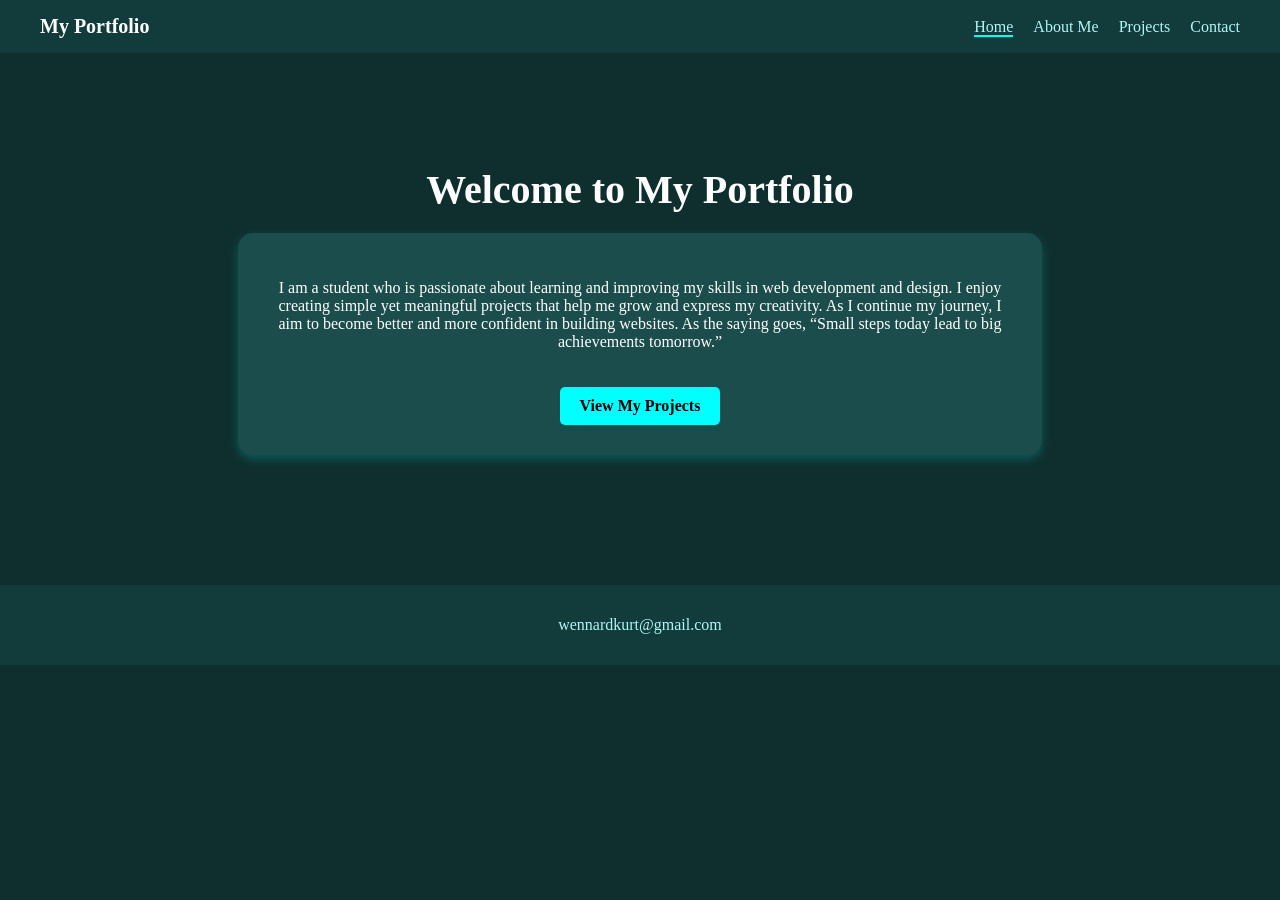
<file: index.html>
<!DOCTYPE html>
<html lang="en">
<head>
<meta charset="UTF-8">
<meta name="viewport" content="width=device-width, initial-scale=1.0">
<title>My Portfolio</title>

<style>

body {
    margin: 0;
    font-family: Tahoma;
    background: #0f2f2f;
    color: white;
}

header {
    display: flex;
    justify-content: space-between;
    align-items: center;
    background: #123c3c;
    padding: 15px 40px;
}

.logo {
    font-size: 20px;
    font-weight: bold;
}

nav ul {
    list-style: none;
    display: flex;
    gap: 20px;
    margin: 0;
}

nav ul li a {
    text-decoration: none;
    color: #b2f5f5;
    transition: 0.3s;
}

nav ul li a:hover {
    color: cyan;
}

.active {
    border-bottom: 2px solid cyan;
}

.section {
    text-align: center;
    padding: 80px 20px;
}

.section h1 {
    font-size: 40px;
    margin-bottom: 20px;
}

.card {
    background: #1b4d4d;
    padding: 30px;
    width: 60%;
    margin: auto;
    border-radius: 15px;
    box-shadow: 0 4px 10px rgba(0,255,255,0.2);
    transition: 0.3s;
}

.card:hover {
    transform: scale(1.02);
    box-shadow: 0 8px 20px rgba(0,255,255,0.3);
}

.btn {
    display: inline-block;
    margin-top: 20px;
    padding: 10px 20px;
    background: cyan;
    color: black;
    text-decoration: none;
    border-radius: 5px;
    font-weight: bold;
    transition: 0.3s;
}

.btn:hover {
    background: #00cccc;
}

footer {
    text-align: center;
    background: #123c3c;
    color: #b2f5f5;
    padding: 15px;
    margin-top: 50px;
}

.fade-in {
    opacity: 0;
    transform: translateY(20px);
    animation: fadeIn 1s ease forwards;
}

@keyframes fadeIn {
    to {
        opacity: 1;
        transform: translateY(0);
    }
}

@media (max-width: 768px) {
    .card {
        width: 90%;
    }

    nav ul {
        flex-direction: column;
        align-items: center;
    }
}

</style>

</head>
<body>

<header>
    <div class="logo">My Portfolio</div>
    <nav>
        <ul>
            <li><a href="index.html" class="active">Home</a></li>
            <li><a href="AboutMe.html">About Me</a></li>
            <li><a href="projects.html">Projects</a></li>
            <li><a href="contact.html">Contact</a></li>
        </ul>
    </nav>
</header>

<section class="section">
    <h1 class="fade-in">Welcome to My Portfolio</h1>

    <div class="card fade-in">
        <p>
            I am a student who is passionate about learning and improving my skills in web development and design. 
            I enjoy creating simple yet meaningful projects that help me grow and express my creativity. 
            As I continue my journey, I aim to become better and more confident in building websites. 
            As the saying goes, “Small steps today lead to big achievements tomorrow.”
        </p>

        <a href="projects.html" class="btn">View My Projects</a>
    </div>
</section>

<footer>
    <p>wennardkurt@gmail.com</p>
</footer>

</body>
</html>
</file>
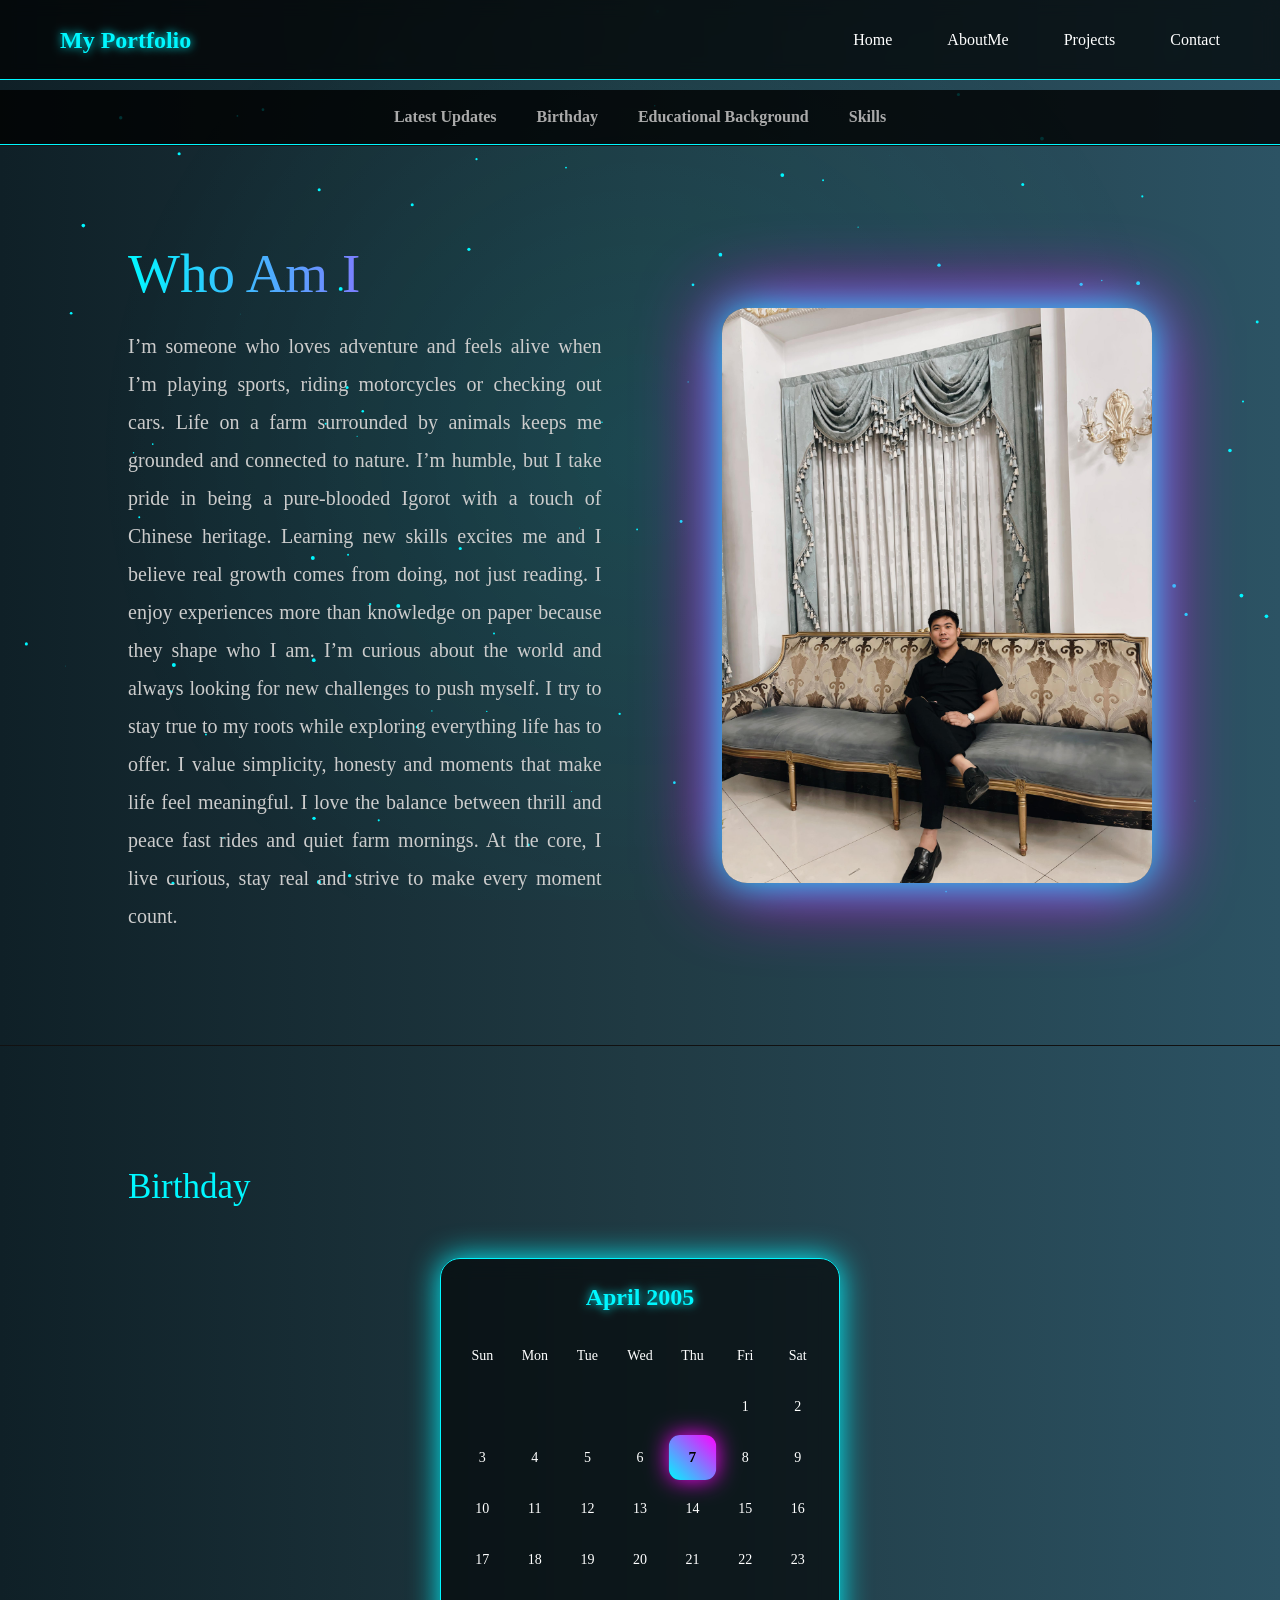
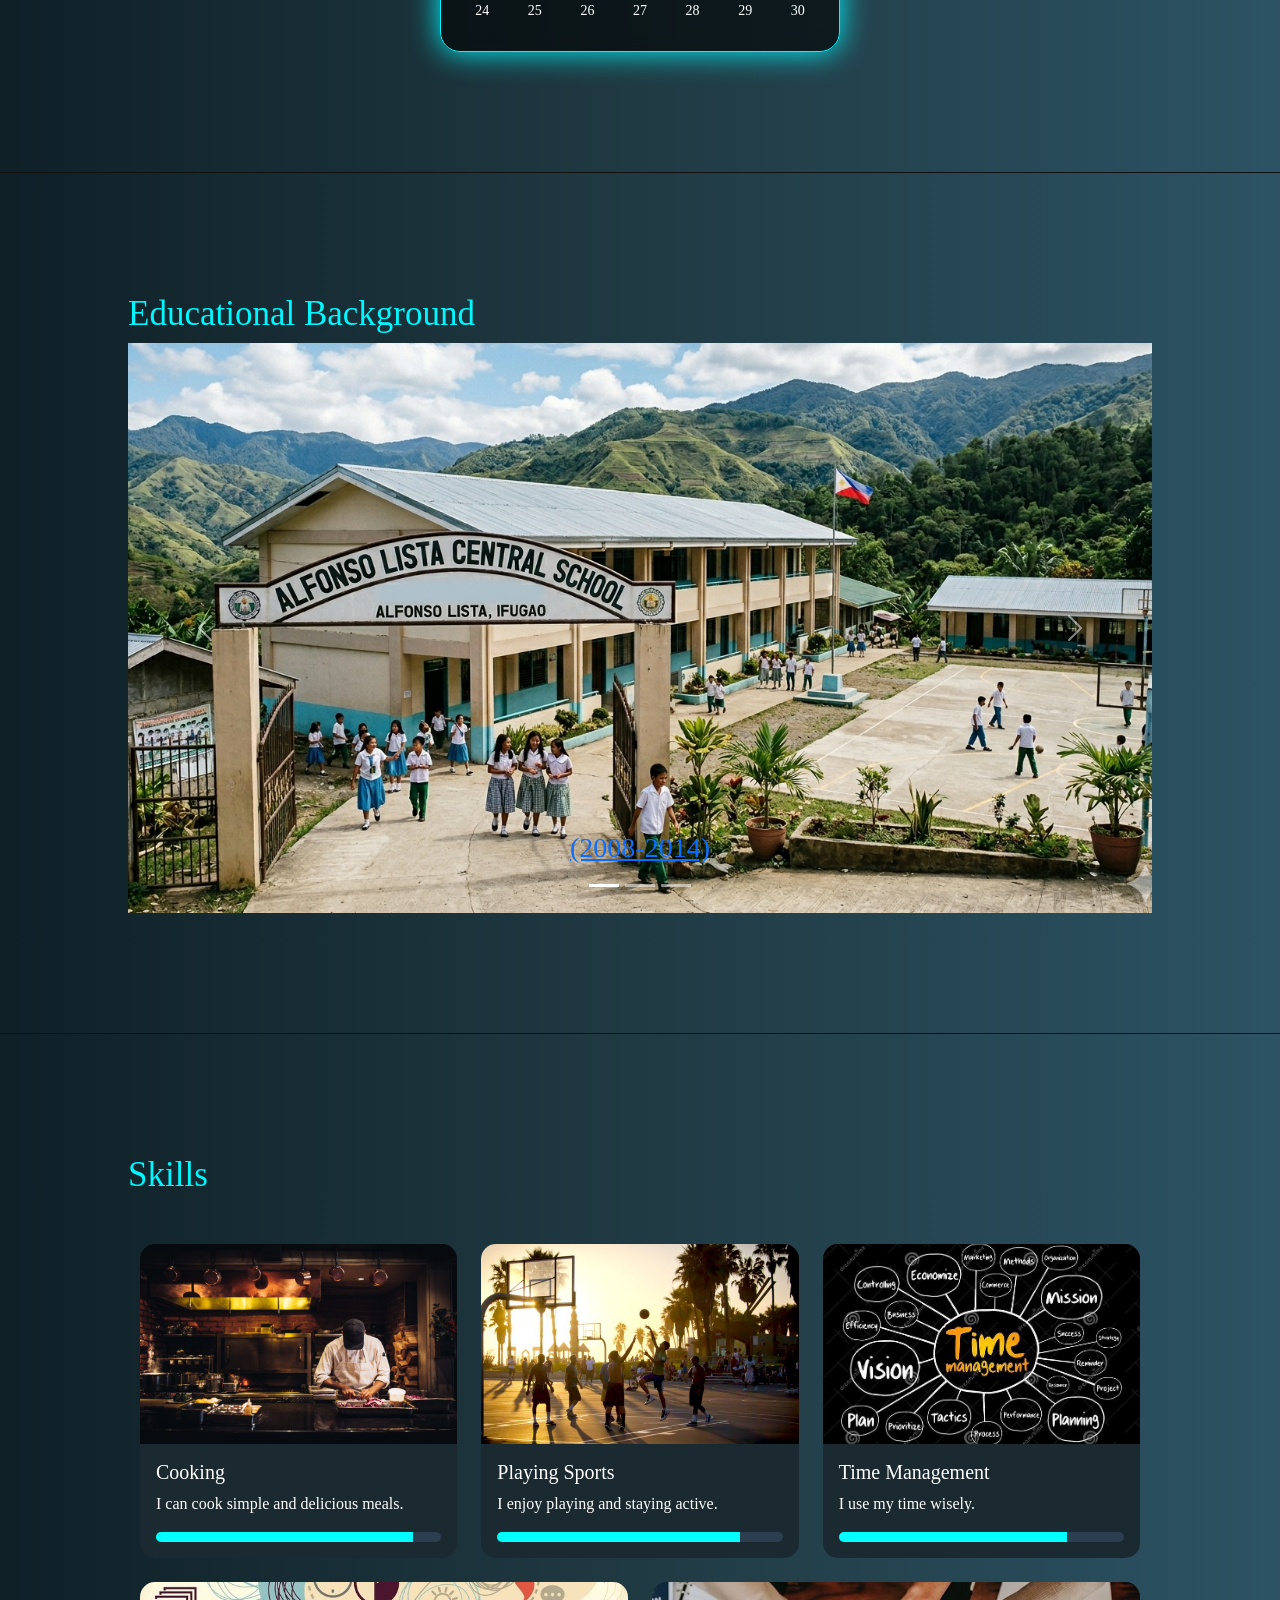
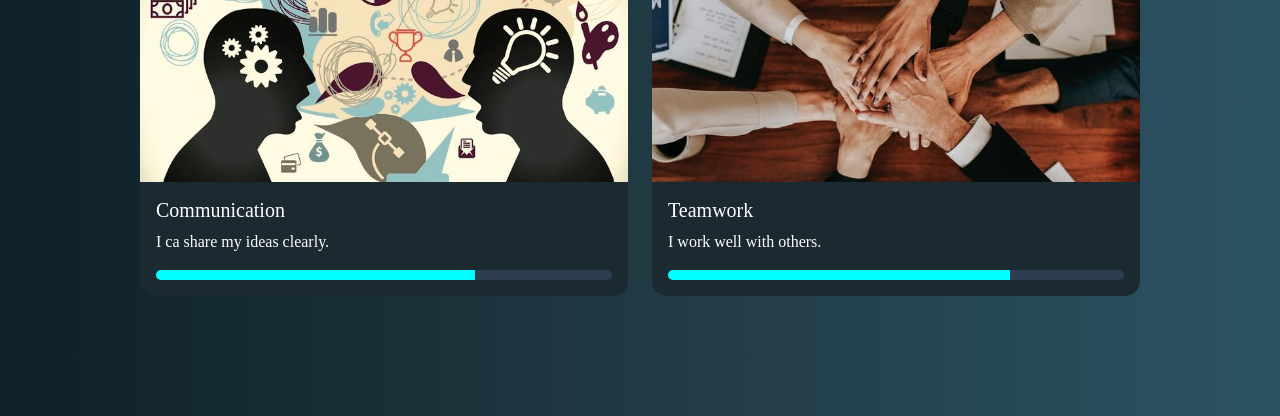
<file: AboutMe.html>
<!DOCTYPE html>
<html lang="en">
<head>
<link rel="stylesheet" href="bootstrap-5.3.8-dist/bootstrap-5.3.8-dist/css/bootstrap.css">
<meta charset="UTF-8">
<title>About Me</title>

<link rel="stylesheet" href="style.css">

<style>


html { scroll-behavior: smooth; }
body {
    margin: 0;
    font-family: 'Segoe UI', sans-serif;
    background: #050510;
    color: white;
    overflow-x: hidden;
}
canvas {
    position: fixed;
    top: 0;
    left: 0;
    z-index: -1;
}

.parallax {
    position: fixed;
    inset: 0;
    background: radial-gradient(circle at center, rgba(0,255,255,0.08), transparent 70%);
    z-index: -2;
    transition: transform 0.1s linear;
}

header {
    display: flex;
    justify-content: space-between;
    padding: 20px 60px;
    background: rgba(0,0,0,0.7);
    backdrop-filter: blur(8px);
    border-bottom: 1px solid #00f7ff;
}

.logo {
    font-size: 24px;
    color: #00f7ff;
    text-shadow: 0 0 10px #00f7ff;
}

nav ul {
    list-style: none;
    display: flex;
    gap: 30px;
}

nav a {
    text-decoration: none;
    color: white;
}

nav a:hover {
    color: #00f7ff;
}

.sub-menu {
    display: flex;
    justify-content: center;
    gap: 40px;
    padding: 15px 0;
    background: rgba(0,0,0,0.8);
    border-bottom: 1px solid #00f7ff;
}

.sub-menu a {
    text-decoration: none;
    color: #aaa;
    font-weight: bold;
    position: relative;
    transition: 0.3s;
}

.sub-menu a:hover {
    color: #00f7ff;
}

.sub-menu a::after {
    content: "";
    position: absolute;
    left: 0;
    bottom: -5px;
    width: 0%;
    height: 2px;
    background: #00f7ff;
    transition: 0.3s;
}

.sub-menu a:hover::after {
    width: 100%;
}

#Latest {
    min-height: 100vh;
    display: flex;
    align-items: center;
    justify-content: center;
    padding: 0 10%;
}

.about {
    display: flex;
    align-items: center;
    justify-content: space-between;
    gap: 120px;
    width: 100%;
    max-width: 1500px;
}

.about-text {
    flex: 1.1;
}

.about-text h1 {
    font-size: 55px;
    margin-bottom: 20px;
    background: linear-gradient(90deg, #00f7ff, #ff00ff);
    -webkit-background-clip: text;
    -webkit-text-fill-color: transparent;
}

.about-text p {
    font-size: 20px;
    line-height: 1.9;
    color: #cccccc;
}

.about-image {
    flex: 1;
    display: flex;
    justify-content: center;
    align-items: center;
    perspective: 1000px;
}

.about-image img {
    width: 600px;
    max-width: 100%;
    border-radius: 25px;
    transition: transform 0.2s ease;
    box-shadow:
        0 0 40px #00f7ff,
        0 0 80px #ff00ff;
}

.birthday-container {
    display: flex;
    justify-content: center;
    margin-top: 50px;
}

.calendar {
    width: 400px;
    background: rgba(0, 0, 0, 0.6);
    border: 1px solid #00f7ff;
    border-radius: 20px;
    backdrop-filter: blur(10px);
    box-shadow: 0 0 30px #00f7ff;
    padding: 20px;
}

.calendar-header {
    text-align: center;
    font-size: 24px;
    font-weight: bold;
    margin-bottom: 20px;
    color: #00f7ff;
    text-shadow: 0 0 10px #00f7ff;
}

.calendar-days {
    display: grid;
    grid-template-columns: repeat(7, 1fr);
    gap: 10px;
    text-align: center;
    font-size: 14px;
}

.calendar-days div {
    padding: 10px 0;
    border-radius: 10px;
}

.birthday-date {
    background: linear-gradient(45deg, #00f7ff, #ff00ff);
    color: black;
    font-weight: bold;
    box-shadow: 0 0 20px #ff00ff;
    transform: scale(1.1);
}

.sections section {
    padding: 120px 10%;
    border-top: 1px solid #111;
}

.sections h2 {
    font-size: 35px;
    color: #00f7ff;
}

@media (max-width: 1000px) {
    .about {
        flex-direction: column;
        text-align: center;
        gap: 60px;
    }

    .about-image img {
        width: 400px;
    }
}

img:hover {
    opacity: 0.8;
    cursor: pointer;
    transition: 0.3s;
}

</style>
</head>

<body>
    <script src="bootstrap-5.3.8-dist/bootstrap-5.3.8-dist/js/bootstrap.js"> </script>

<canvas id="particles"></canvas>
<div class="parallax"></div>

<header>
    <div class="logo">My Portfolio</div>
    <nav>
        <ul>
            <li><a href="index.html">Home</a></li>
            <li><a href="AboutMe.html">AboutMe</a></li>
            <li><a href="Projects.html">Projects</a></li>
            <li><a href="Contact.html">Contact</a></li>
        </ul>
    </nav>
</header>

<div class="sub-menu">
    <a href="#Latest">Latest Updates</a>
    <a href="#Birthday">Birthday</a>
    <a href="#Educational">Educational Background</a>
    <a href="#Skills">Skills</a>
</div>

<div class="sections">

<section id="Latest">
    <div class="about">
        <div class="about-text">
            <h1>Who Am I</h1>
            <p style="text-align: justify;">
                I’m someone who loves adventure and feels alive when I’m playing sports, riding motorcycles or checking out cars. Life on a farm surrounded by animals keeps me grounded and connected to nature. I’m humble, but I take pride in being a pure-blooded Igorot with a touch of Chinese heritage. Learning new skills excites me and I believe real growth comes from doing, not just reading. I enjoy experiences more than knowledge on paper because they shape who I am. I’m curious about the world and always looking for new challenges to push myself. I try to stay true to my roots while exploring everything life has to offer. I value simplicity, honesty and moments that make life feel meaningful. I love the balance between thrill and peace fast rides and quiet farm mornings. At the core, I live curious, stay real and strive to make every moment count.
            </p>
        </div>

        <div class="about-image">
            <img src="pic1.jpg" alt="My Photo" id="tiltImg">
        </div>
    </div>
</section>

<section id="Birthday">
    <h2>Birthday</h2>

    <div class="birthday-container">
        <div class="calendar">
            <div class="calendar-header">April 2005</div>

            <div class="calendar-days">
                <div>Sun</div><div>Mon</div><div>Tue</div><div>Wed</div>
                <div>Thu</div><div>Fri</div><div>Sat</div>

                <div></div><div></div><div></div><div></div><div></div>
                <div>1</div><div>2</div>
                <div>3</div><div>4</div><div>5</div><div>6</div>
                <div class="birthday-date">7</div>
                <div>8</div><div>9</div><div>10</div><div>11</div>
                <div>12</div><div>13</div><div>14</div>
                <div>15</div><div>16</div><div>17</div>
                <div>18</div><div>19</div><div>20</div><div>21</div>
                <div>22</div><div>23</div><div>24</div>
                <div>25</div><div>26</div><div>27</div>
                <div>28</div><div>29</div><div>30</div>
            </div>
        </div>
    </div>
</section>

<section id="Educational">
    <h2>Educational Background</h2>
     <div id="carouselExample" class="carousel slide carousel-fade" data-bs-ride="carousel">
        
      
        <div class="carousel-indicators">
            <button type="button" data-bs-target="#carouselExample" data-bs-slide-to="0" class="active"></button>
            <button type="button" data-bs-target="#carouselExample" data-bs-slide-to="1"></button>
            <button type="button" data-bs-target="#carouselExample" data-bs-slide-to="2"></button>
        </div>

        <div class="carousel-inner">
            <div class="carousel-item active">
                 <a href="ELEM.html" target="_blank">
                <img src="Elem.png" class="d-block w-100" alt="College">
                <div class="carousel-caption">
                    <h3>(2008-2014)</h3>
                </a>
                   
                </div>
            </div>
    <div class="carousel-item">
                 <a href="SEC.html" target="_blank">
                <img src="Secondary.png" class="d-block w-100" alt="Elementary">
                <div class="carousel-caption">
                    <h3>(2014-2020)</h3>
                </a>
                    
                </div>
            </div>

            <div class="carousel-item">
                 <a href="COLLEGE.html" target="_blank">
                <img src="college.webp" class="d-block w-100" alt="Photo">
                <div class="carousel-caption">
                    <h3>(2024-Present)</h3>
                </a>
                </div>
            </div>
        </div>
  <button class="carousel-control-prev" type="button" data-bs-target="#carouselExample" data-bs-slide="prev">
            <span class="carousel-control-prev-icon"></span>
        </button>

        <button class="carousel-control-next" type="button" data-bs-target="#carouselExample" data-bs-slide="next">
            <span class="carousel-control-next-icon"></span>
        </button>

    </div>
</section>

<section id="Skills">
    
    <h2>Skills</h2>
<style>
body {
    background: #0f2027;
    background: linear-gradient(to right, #0f2027, #203a43, #2c5364);
    font-family: Tahoma;
    color: white;
    scroll-behavior: smooth;
}

.navbar {
    background: #0d7377;
}

.nav-link {
    color: lightgray !important;
}

.nav-link.active {
    font-weight: bold;
    color: cyan !important;
}

.section-title {
    text-align: center;
    margin: 40px 0;
}

.card {
    background: #1b2a30;
    color: white;
    transition: all 0.3s;
    border-radius: 15px;
    border: none;
}

.card:hover {
    transform: translateY(-5px);
    box-shadow: 0 10px 20px rgba(0,255,255,0.2);
}

.card img {
    height: 200px;
    object-fit: cover;
    border-top-left-radius: 15px;
    border-top-right-radius: 15px;
}

.text-justify {
    text-align: justify;
}

.progress {
    height: 10px;
    background: #2c3e50;
}

.progress-bar {
    background: cyan;
}

.fade-in {
    opacity: 0;
    transform: translateY(20px);
    transition: all 0.6s ease-in-out;
}

.fade-in.show {
    opacity: 1;
    transform: translateY(0);
}
</style>
</head>

<body>

<div class="container mt-5" id="skills">

  <div class="row g-4">

    <div class="col-md-4 fade-in">
      <div class="card">
        <img src="Skill1.jpg">
        <div class="card-body">
          <h5><i class="bi bi-filetype-html"></i>Cooking</h5>
          <p class="text-justify">I can cook simple and delicious meals.</p>
          <div class="progress">
            <div class="progress-bar" style="width:90%"></div>
          </div>
        </div>
      </div>
    </div>

    <div class="col-md-4 fade-in">
      <div class="card">
        <img src="Skill2.jpg">
        <div class="card-body">
          <h5><i class="bi bi-palette"></i>Playing Sports</h5>
          <p class="text-justify">I enjoy playing and staying active.</p>
          <div class="progress">
            <div class="progress-bar" style="width:85%"></div>
          </div>
        </div>
      </div>
    </div>

    <div class="col-md-4 fade-in">
      <div class="card">
        <img src="Skill3.jpg">
        <div class="card-body">
          <h5><i class="bi bi-bootstrap"></i>Time Management</h5>
          <p class="text-justify">I use my time wisely.</p>
          <div class="progress">
            <div class="progress-bar" style="width:80%"></div>
          </div>
        </div>
      </div>
    </div>

    <div class="col-md-6 fade-in">
      <div class="card">
        <img src="Skill4.jpg">
        <div class="card-body">
          <h5><i class="bi bi-code-slash"></i>Communication</h5>
          <p class="text-justify">I ca share my ideas clearly.</p>
          <div class="progress">
            <div class="progress-bar" style="width:70%"></div>
          </div>
        </div>
      </div>
    </div>

    <div class="col-md-6 fade-in">
      <div class="card">
        <img src="Skill5.jpg">
        <div class="card-body">
          <h5><i class="bi bi-database"></i>Teamwork</h5>
          <p class="text-justify">I work well with others.</p>
          <div class="progress">
            <div class="progress-bar" style="width:75%"></div>
          </div>
        </div>
      </div>
    </div>

  </div>

</div>

<script>
const sections = document.querySelectorAll("div[id]");
const navLinks = document.querySelectorAll(".nav-link");

window.addEventListener("scroll", () => {
  let current = "";

  sections.forEach(section => {
    const sectionTop = section.offsetTop - 100;
    if (pageYOffset >= sectionTop) {
      current = section.getAttribute("id");
    }
  });

  navLinks.forEach(link => {
    link.classList.remove("active");
    if (link.getAttribute("href") === "#" + current) {
      link.classList.add("active");
    }
  });

  document.querySelectorAll('.fade-in').forEach(el => {
    const rect = el.getBoundingClientRect();
    if (rect.top < window.innerHeight - 50) {
      el.classList.add('show');
    }
  });
});
</script>
</body>
</section>

</div>

<script>

const canvas = document.getElementById("particles");
const ctx = canvas.getContext("2d");
canvas.width = window.innerWidth;
canvas.height = window.innerHeight;

let particles = [];
for (let i = 0; i < 120; i++) {
    particles.push({
        x: Math.random() * canvas.width,
        y: Math.random() * canvas.height,
        radius: Math.random() * 2,
        dx: (Math.random() - 0.5),
        dy: (Math.random() - 0.5)
    });
}

function animate() {
    ctx.clearRect(0,0,canvas.width,canvas.height);
    ctx.fillStyle = "#00f7ff";
    particles.forEach(p=>{
        ctx.beginPath();
        ctx.arc(p.x,p.y,p.radius,0,Math.PI*2);
        ctx.fill();
        p.x+=p.dx;
        p.y+=p.dy;
    });
    requestAnimationFrame(animate);
}
animate();

document.addEventListener("mousemove", e=>{
    const trail=document.createElement("div");
    trail.style.position="fixed";
    trail.style.width="8px";
    trail.style.height="8px";
    trail.style.background="#00f7ff";
    trail.style.borderRadius="50%";
    trail.style.left=e.clientX+"px";
    trail.style.top=e.clientY+"px";
    trail.style.pointerEvents="none";
    trail.style.boxShadow="0 0 15px #00f7ff, 0 0 30px #ff00ff";
    document.body.appendChild(trail);
    setTimeout(()=>trail.remove(),300);
});

window.addEventListener("scroll",()=>{
    document.querySelector(".parallax").style.transform =
        "translateY("+window.scrollY*0.3+"px)";
});

const img=document.getElementById("tiltImg");
img.addEventListener("mousemove",(e)=>{
    const rect=img.getBoundingClientRect();
    const x=e.clientX-rect.left;
    const y=e.clientY-rect.top;
    const rotateX=-(y-rect.height/2)/20;
    const rotateY=(x-rect.width/2)/20;
    img.style.transform=`rotateX(${rotateX}deg) rotateY(${rotateY}deg)`;
});
img.addEventListener("mouseleave",()=>{
    img.style.transform="rotateX(0) rotateY(0)";
});

</script>
<script>
const canvas = document.getElementById("particles");
const ctx = canvas.getContext("2d");

canvas.width = window.innerWidth;
canvas.height = window.innerHeight;

let particles = [];

for (let i = 0; i < 120; i++) {
    particles.push({
        x: Math.random() * canvas.width,
        y: Math.random() * canvas.height,
        radius: Math.random() * 2,
        dx: (Math.random() - 0.5),
        dy: (Math.random() - 0.5)
    });
}

function animate() {
    ctx.clearRect(0,0,canvas.width,canvas.height);
    ctx.fillStyle = "#00f7ff";

    particles.forEach(p => {
        ctx.beginPath();
        ctx.arc(p.x,p.y,p.radius,0,Math.PI*2);
        ctx.fill();

        p.x += p.dx;
        p.y += p.dy;
    });

    requestAnimationFrame(animate);
}

animate();
window.addEventListener("resize", () => {
    canvas.width = window.innerWidth;
    canvas.height = window.innerHeight;
});
</script>
</body>
</html>
</file>
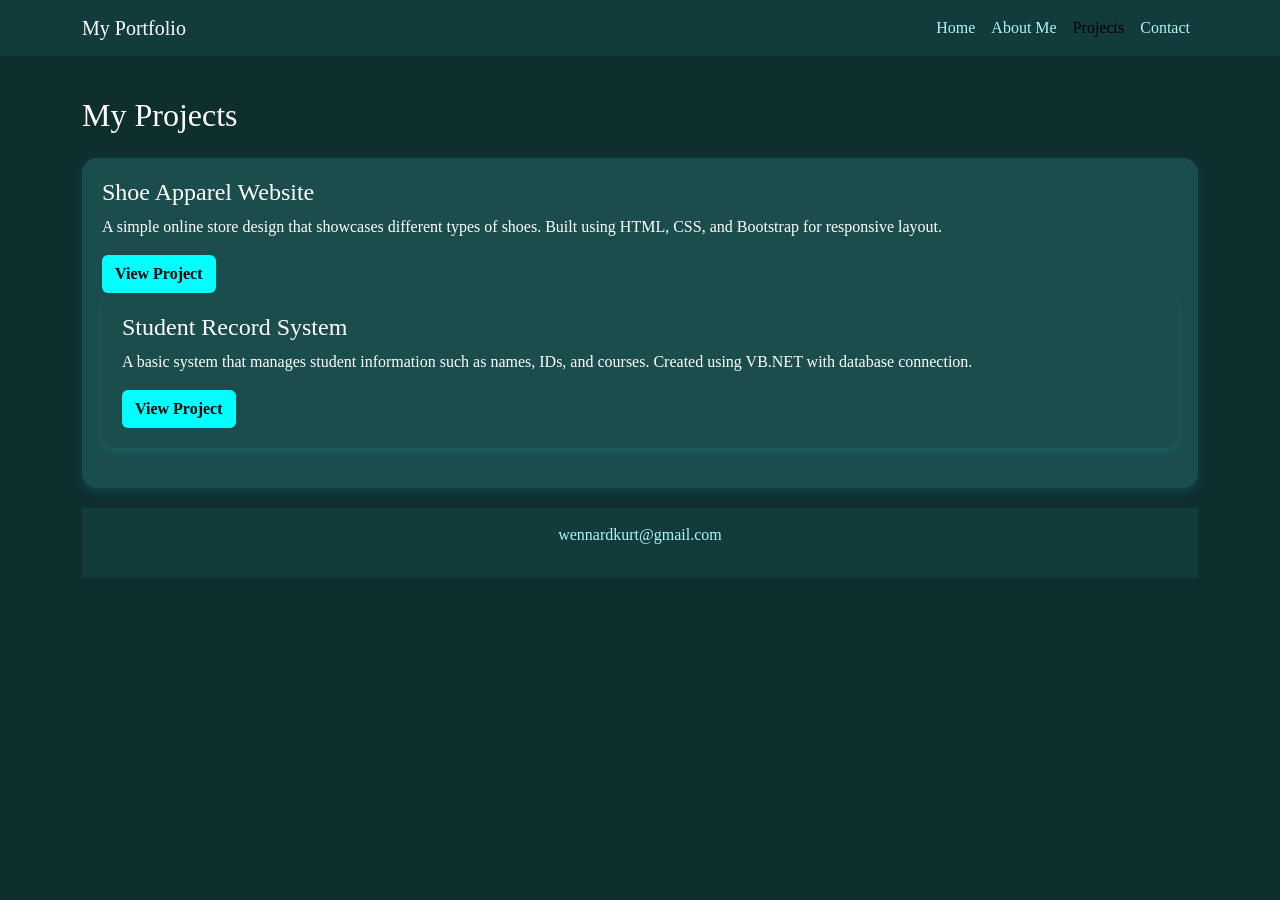
<file: Projects.html>
<!DOCTYPE html>
<html lang="en">
<head>
<meta charset="UTF-8">
<meta name="viewport" content="width=device-width, initial-scale=1.0">
<title>Projects</title>

<link href="bootstrap-5.3.8-dist/bootstrap-5.3.8-dist/css/bootstrap.css" rel="stylesheet">

<style>
body{
    background: #0f2f2f;
    font-family: Tahoma;
    color: white;
}

.navbar{
    background: #123c3c;
}

.navbar .nav-link{
    color: #b2f5f5;
}

.navbar .nav-link:hover{
    color: cyan;
}

.section{
    margin-top: 40px;
    margin-bottom: 40px;
}

.project-card{
    background: #1b4d4d;
    padding: 20px;
    border-radius: 15px;
    margin-bottom: 20px;
    transition: 0.3s;
    box-shadow: 0 4px 10px rgba(0,255,255,0.1);
}

.project-card:hover{
    transform: scale(1.04);
    box-shadow: 0 8px 20px rgba(0,255,255,0.3);
}

.btn-custom{
    background: cyan;
    color: black;
    font-weight: bold;
}

.btn-custom:hover{
    background: #00cccc;
}

footer{
    background: #123c3c;
    color: #b2f5f5;
    text-align: center;
    padding: 15px;
}
</style>

</head>
<body>

<nav class="navbar navbar-expand-lg">
<div class="container">
    <a class="navbar-brand text-white" href="#">My Portfolio</a>

    <button class="navbar-toggler bg-light" type="button" data-bs-toggle="collapse" data-bs-target="#navMenu">
        <span class="navbar-toggler-icon"></span>
    </button>

    <div class="collapse navbar-collapse" id="navMenu">
        <ul class="navbar-nav ms-auto">
            <li class="nav-item"><a class="nav-link" href="index.html">Home</a></li>
            <li class="nav-item"><a class="nav-link" href="AboutMe.html">About Me</a></li>
            <li class="nav-item"><a class="nav-link active" href="Projects.html">Projects</a></li>
            <li class="nav-item"><a class="nav-link" href="Contact.html">Contact</a></li>
        </ul>
    </div>
</div>
</nav>

<div class="container section">
    <h2 class="mb-4">My Projects</h2>

    <div class="project-card">
        <h4>Shoe Apparel Website</h4>
        <p>
            A simple online store design that showcases different types of shoes.
            Built using HTML, CSS, and Bootstrap for responsive layout.
        </p>
         <a href="Shoe.html" class="btn btn-custom" target="_blank">View Project</a>

    <div class="project-card">
        <h4>Student Record System</h4>
        <p>
            A basic system that manages student information such as names, IDs, and courses.
            Created using VB.NET with database connection.
        </p>
      <a href="Vb.Net.png" class="btn btn-custom" target="_blank">
    View Project
</a>
    </div>

</div>

<footer>
    <p>wennardkurt@gmail.com</p>
</footer>

<script src="bootstrap-5.3.8-dist/bootstrap-5.3.8-dist/js/bootstrap.js"></script>

</body>
</html>
</file>
<file: style.css>
* {
    margin: 0;
    padding: 0;
    box-sizing: border-box;
}

html {
    scroll-behavior: smooth;
    margin: 0;
    padding: 0;
}

body {
    font-family: 'Segoe UI', Tahoma, sans-serif;
    background-color: #f5f7fa;
    color: #333;
    animation: fadeIn 1s ease-in;
    padding-top: 90px;
    margin: 0;
    
}

@keyframes fadeIn {
    from {
        opacity: 0;
        transform: translateY(15px);
    }
    to {
        opacity: 1;
        transform: translateY(0);
    }
}

header {
    position: fixed;
    top: 0;
    left: 0;
    width: 100%;
    z-index: 1000;
    display: flex;
    justify-content: space-between;
    align-items: center;
    padding: 20px 60px;
    background: #123C3C;
    height: 80px;
    margin: 0;
}

.logo {
    color: #fff;
    font-size: 24px;
    font-weight: bold;
}

nav ul {
    list-style: none;
    display: flex;
    margin: 0;
}

nav ul li {
    margin-left: 25px;
}

nav ul li a {
    color: white;
    text-decoration: none;
    font-size: 16px;
    position: relative;
    transition: color 0.3s;
}

nav ul li a::after {
    content: '';
    position: absolute;
    width: 0;
    height: 2px;
    background: #00adb5;
    left: 0;
    bottom: -5px;
    transition: width 0.3s;
}

nav ul li a:hover {
    color: #00adb5;
}

nav ul li a:hover::after {
    width: 100%;
}

.sub-menu {
    position: fixed;
    margin-top: 0;
    position: sticky;
    top: 80px;
    z-index: 999;
    width: 100%;
    border-collapse: collapse;
    table-layout: fixed;
    background-color: #f5f7fa;
    z-index:999;
    border-spacing: 0;
    margin: 0;
    margin-bottom: 0;
}

.sub-menu td {
    border: 1px solid #ccc;
    padding: 15px;
    text-align: center;
}

.sub-menu td a {
    display: block;
    width: 100%;
    height: 100%;
    text-decoration: none;
    color: #333;
    font-weight: bold;
}

.sub-menu td:hover {
    background-color: #e0e0e0;
}

.section {
    max-width: 900px;
    margin: 60px auto;
    padding: 40px;
    background: white;
    border-radius: 10px;
    animation: fadeIn 1.2s ease-in;
    margin-top: 0px;
}

.section h1,
.section h2 {
    margin-bottom: 15px;
}

section {
    scroll-margin-top: 160px;
}

.btn {
    display: inline-block;
    margin-top: 20px;
    padding: 12px 25px;
    background: #00adb5;
    color: white;
    text-decoration: none;
    border-radius: 25px;
    transition: transform 0.3s, box-shadow 0.3s;
}

.btn:hover {
    transform: translateY(-3px);
    box-shadow: 0 10px 20px rgba(0,0,0,0.2);
}

.skills-list li {
    margin: 10px 0;
    padding: 10px;
    background: #f0f0f0;
    border-radius: 5px;
}

.project {
    margin-top: 20px;
    padding: 20px;
    border-radius: 8px;
    background: lightcyan;
    transition: transform 0.3s;
}

.project:hover {
    transform: scale(1.03);
}

.contact-info p {
    margin: 10px 0;
}

footer {
    text-align: center;
    padding: 20px;
    background: #123C3C;
    color: white;
    margin-top: 50px;
}
.carousel-item img {
    width: 100%;
    height: 60vh; 
    object-fit: cover;
    transition: transform 1s ease;
    transform: scale(1.05);
     width: 100%;
    height: 100%;
}
.carousel-inner {
    width: 100%;
    height: 570px; 
}
.carousel-item {
    width: 100%;
    height: 100%;
}
.sections section {
    padding: 120px 10%;
}
</file>
